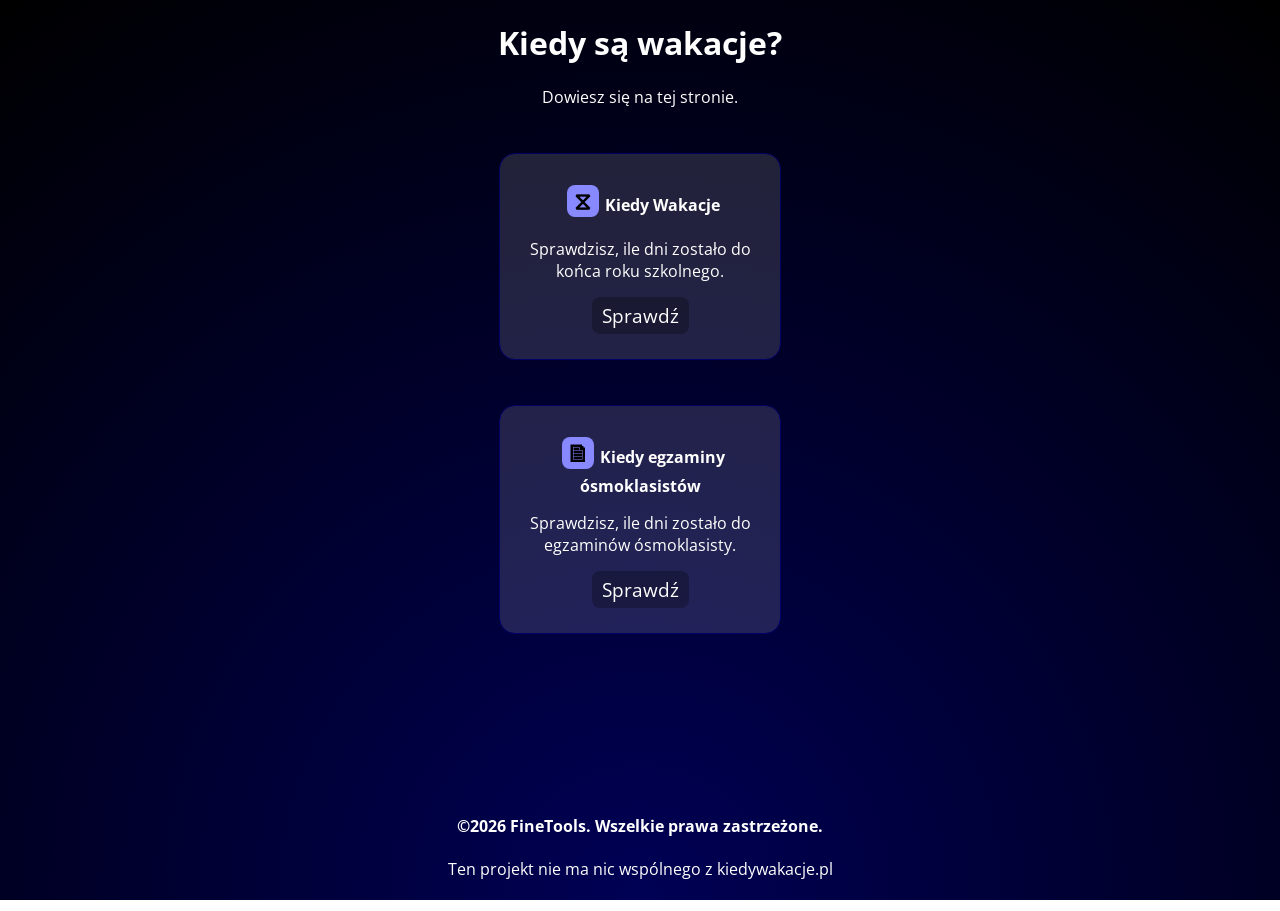
<file: index.html>
<!DOCTYPE html>
<html lang="pl">
<head>
    <meta charset="UTF-8">
    <meta name="viewport" content="width=device-width, initial-scale=1.0">
    <title>Kiedy są wakacje?</title>
    <link rel="icon" type="image/png" href="https://cdn-icons-png.flaticon.com/512/6157/6157019.png">
    <link rel="stylesheet" href="style.css">
    <script src="script.js" defer></script>
</head>
<body>
    <div id="start">
        <h1>Kiedy są wakacje?</h1>
        <p>Dowiesz się na tej stronie.</p>
    </div>
    <div id="page-middle">
        <div class="container">
            <h4>Kiedy Wakacje</h4>
            <p>Sprawdzisz, ile dni zostało do końca roku szkolnego.</p>
            <button class="btn-container" id="kiedy-wakacje"><a href="wakacje.html">Sprawdź</a></button>
        </div>
        <div class="container">
            <h4>Kiedy egzaminy ósmoklasistów</h4>
            <p>Sprawdzisz, ile dni zostało do egzaminów ósmoklasisty.</p>
            <button class="btn-container" id="kiedy-egzaminy"><a href="egzaminy.html">Sprawdź</a></button>
        </div>
    </div>
</body>
<footer>
    <h4>&copy;2026 FineTools. Wszelkie prawa zastrzeżone.</h4>
    <p>Ten projekt nie ma nic wspólnego z kiedywakacje.pl</p>
</footer>
</html>
</file>
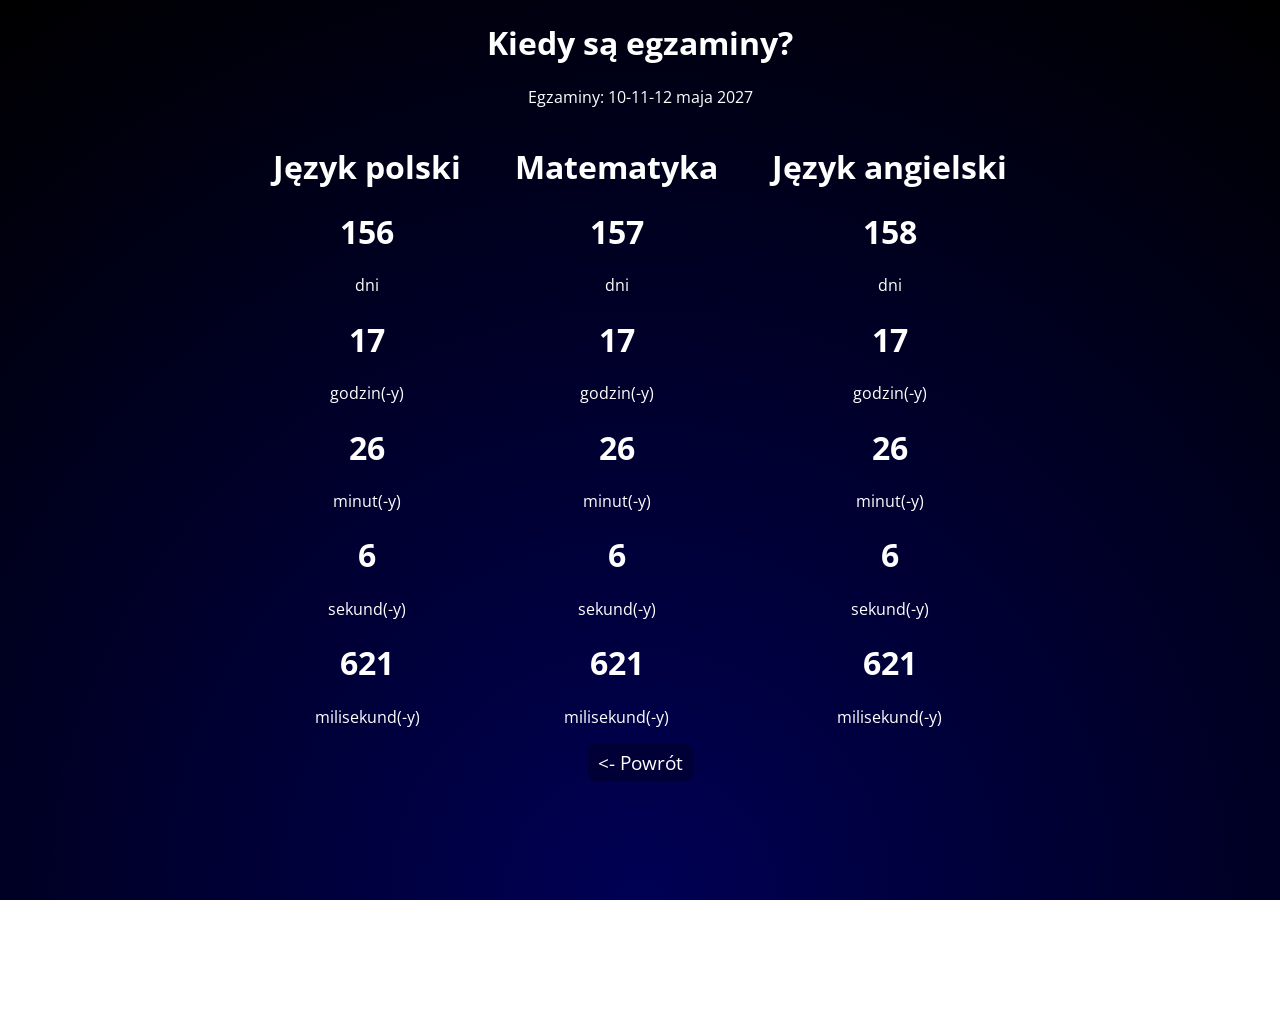
<file: egzaminy.html>
<!DOCTYPE html>
<html lang="pl">
<head>
    <meta charset="UTF-8">
    <meta name="viewport" content="width=device-width, initial-scale=1.0">
    <title>Egzaminy ósmoklasistów - Kiedy są wakacje?</title>
    <link rel="icon" type="image/png" href="https://cdn-icons-png.flaticon.com/512/6157/6157019.png">
    <link rel="stylesheet" href="style.css">
    <script src="script.js" defer></script>
</head>
<body>
    <div id="start">
        <h1>Kiedy są egzaminy?</h1>
        <p>Egzaminy: 10-11-12 maja 2027</p>
    </div>
    <div id="page-middle">
        <div id="columns">
            <h1>Język polski</h1>
            <h1 id="epdni">0</h1>
            <p>dni</p>
            <h1 id="epgodziny">0</h1>
            <p>godzin(-y)</p>
            <h1 id="epminuty">0</h1>
            <p>minut(-y)</p>
            <h1 id="epsekundy">0</h1>
            <p>sekund(-y)</p>
            <h1 id="epmilisekundy">000</h1>
            <p>milisekund(-y)</p>
        </div>
        <div id="columns">
            <h1>Matematyka</h1>
            <h1 id="emdni">0</h1>
            <p>dni</p>
            <h1 id="emgodziny">0</h1>
            <p>godzin(-y)</p>
            <h1 id="emminuty">0</h1>
            <p>minut(-y)</p>
            <h1 id="emsekundy">0</h1>
            <p>sekund(-y)</p>
            <h1 id="emmilisekundy">000</h1>
            <p>milisekund(-y)</p>
        </div>
        <div id="columns">
            <h1>Język angielski</h1>
            <h1 id="eadni">0</h1>
            <p>dni</p>
            <h1 id="eagodziny">0</h1>
            <p>godzin(-y)</p>
            <h1 id="eaminuty">0</h1>
            <p>minut(-y)</p>
            <h1 id="easekundy">0</h1>
            <p>sekund(-y)</p>
            <h1 id="eamilisekundy">000</h1>
            <p>milisekund(-y)</p>
        </div>
    </div>
</body>
<button class="btn-container"><a href="index.html"><- Powrót</a></button>
<footer>
    <h4>&copy;2026 FineTools. Wszelkie prawa zastrzeżone.</h4>
    <p>Ten projekt nie ma nic wspólnego z kiedywakacje.pl</p>
</footer>
</html>
</file>
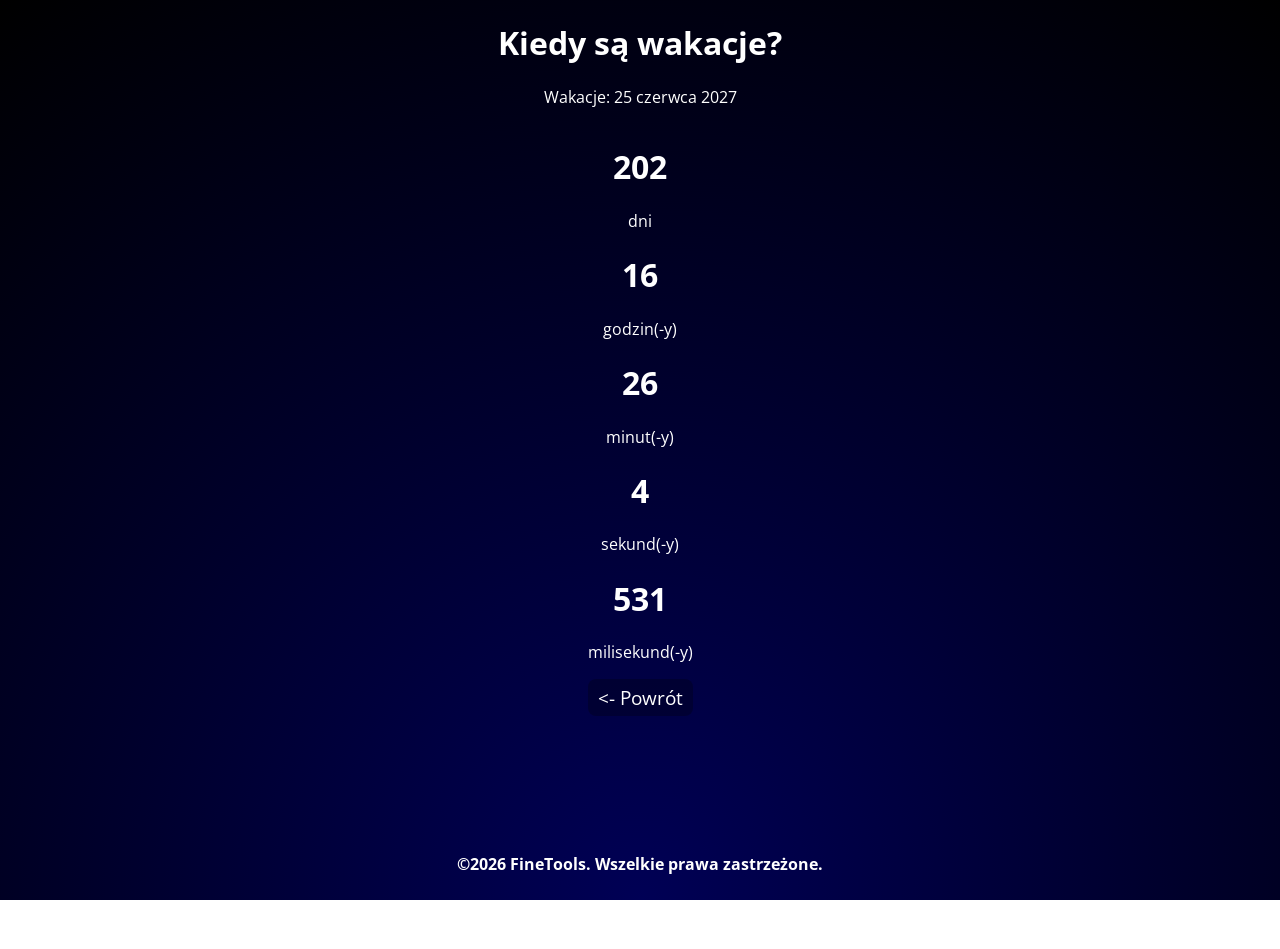
<file: wakacje.html>
<!DOCTYPE html>
<html lang="pl">
<head>
    <meta charset="UTF-8">
    <meta name="viewport" content="width=device-width, initial-scale=1.0">
    <title>Wakacje - Kiedy są wakacje?</title>
    <link rel="icon" type="image/png" href="https://cdn-icons-png.flaticon.com/512/6157/6157019.png">
    <link rel="stylesheet" href="style.css">
    <script src="script.js" defer></script>
</head>
<body>
    <div id="start">
        <h1>Kiedy są wakacje?</h1>
        <p>Wakacje: 25 czerwca 2027</p>
    </div>
    <div id="page-middle">
        <div id="columns">
            <h1 id="dni">0</h1>
            <p>dni</p>
            <h1 id="godziny">0</h1>
            <p>godzin(-y)</p>
            <h1 id="minuty">0</h1>
            <p>minut(-y)</p>
            <h1 id="sekundy">0</h1>
            <p>sekund(-y)</p>
            <h1 id="milisekundy">000</h1>
            <p>milisekund(-y)</p>
        </div>
    </div>
</body>
<button class="btn-container"><a href="index.html"><- Powrót</a></button>
<footer>
    <h4>&copy;2026 FineTools. Wszelkie prawa zastrzeżone.</h4>
    <p>Ten projekt nie ma nic wspólnego z kiedywakacje.pl</p>
</footer>
</html>
</file>
<file: style.css>
@import url('https://fonts.googleapis.com/css2?family=Open+Sans:ital,wght@0,300..800;1,300..800&display=swap'); /* służy do importowania czcionek */

body {
    text-align: center;
    font-family: 'Open sans', sans-serif;
    color: white;
    background: radial-gradient(circle at bottom, #000055, #000000) fixed;
}

#start {
    transform: translateY(-130px);
    opacity: 0;
    animation: startDoc 0.58s forwards ease-in-out;
}

@keyframes startDoc {
    0% {transform: translateY(-130px); opacity: 0;}
    100% {transform: translateY(0); opacity: 1;}
}

#page-middle {
    transform: scale(0.8);
    opacity: 0;
    animation: middleDoc 0.58s forwards ease-in-out;
    animation-delay: 0.6s;
}

@keyframes middleDoc {
    0% {transform: scale(0.8); opacity: 0;}
    100% {transform: scale(1); opacity: 1;}
}

.container {
    background: #ffffff22;
    width: 240px;
    border-radius: 16px;
    border: 1px solid #000066;
    margin: 45px auto;
    padding: 25px 20px;
    display: flex;
    flex-direction: column;
    justify-content: center;
    align-items: center;
    gap: 15px;
}

.container h4,
.container p {
    margin: 0;
}

.container h4::before {
    content: '?';
    display: inline-flex;
    align-items: center;
    justify-content: center;
    font-size: 24px;
    border-radius: 8px;
    background: #8888ff;
    color: black;
    margin: 6px;
    width: 32px;
    height: 32px;
}

.container:nth-child(1) h4::before {
    content: '⧖';
}

.container:nth-child(2) h4::before {
    content: '🗎';
}

.btn-container {
    border-radius: 8px;
    border: none;
    padding: 5px 10px;
    font-size: 120%;
    background: #00000044;
    color: #ffffff;
    font-family: 'Open Sans', sans-serif;
    cursor: pointer;
    transition: all 0.2s ease-in-out;
}
.btn-container:hover {
    background: #007f0044;
    scale: 1.2;
}

.btn-container:active {
    background: #007f0044;
    scale: 0.9;
}

footer {
    position: relative;
    top: 100px;
    padding: 15px;
    opacity: 0;
    animation: endDoc 0.58s forwards ease-in-out;
    animation-delay: 1.16s;
}

@keyframes endDoc {
    0% {opacity: 0;}
    100% {opacity: 1;}
}

a {
    color: white;
    text-decoration: none;
}

#columns {
    display: inline-block;
    margin-left: 25px;
    margin-right: 25px;
}
</file>
